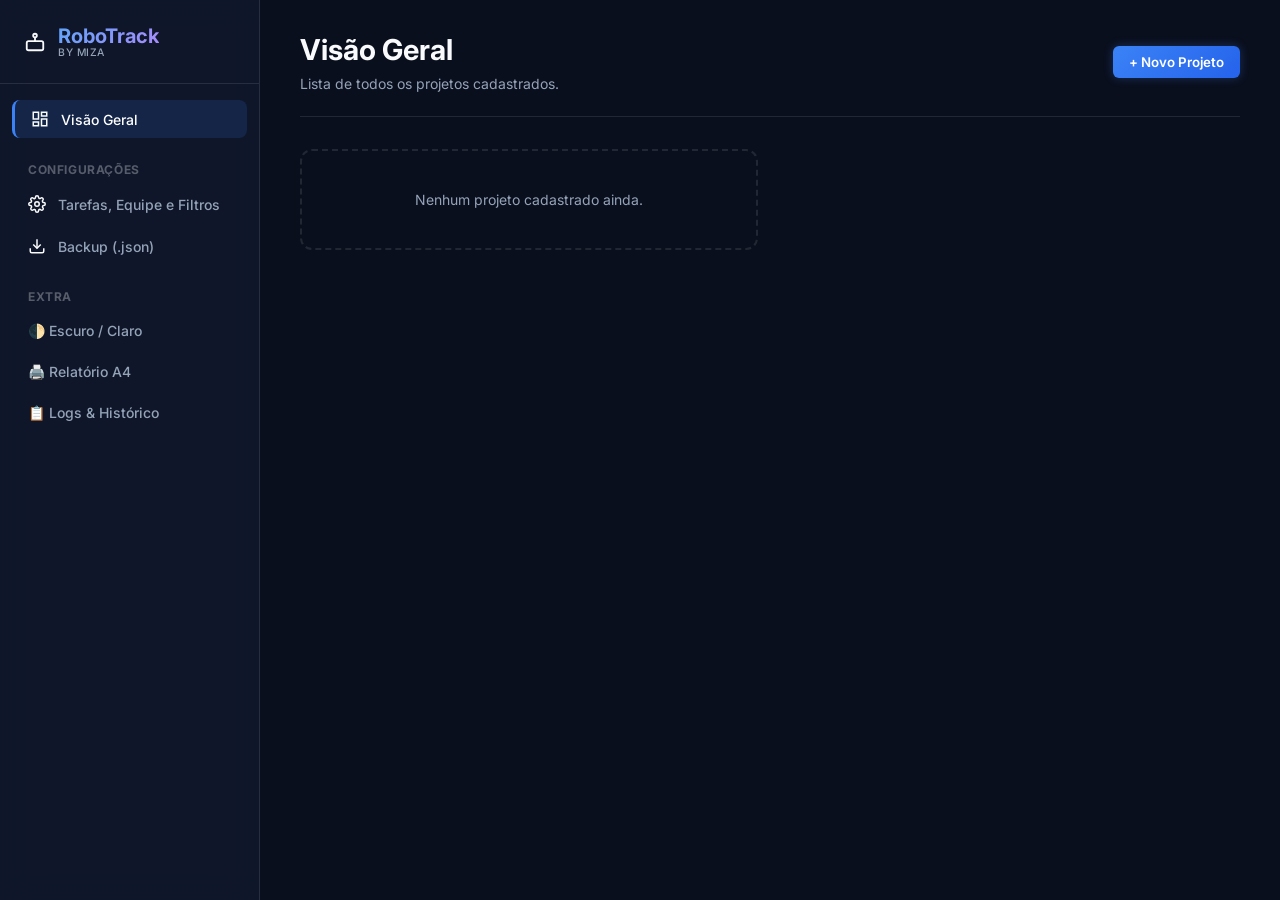
<file: Software_RoboTrack_V8.html>
<!DOCTYPE html>
<html lang="pt-BR">
<head>
    <meta charset="UTF-8">
    <meta name="viewport" content="width=device-width, initial-scale=1.0, maximum-scale=1.0, user-scalable=no, viewport-fit=cover">
    <title>RoboTrack - Comissionamento Inteligente</title>
    
    <!-- PWA Meta Tags (Mobile Native App Apparence) -->
    <link rel="manifest" href="manifest.json">
    <meta name="theme-color" content="#0a0f1d">
    <meta name="apple-mobile-web-app-capable" content="yes">
    <meta name="apple-mobile-web-app-status-bar-style" content="black-translucent">
    <meta name="apple-mobile-web-app-title" content="RoboTrack VW">
    <link rel="apple-touch-icon" href="icon-192.png">
    <link href="https://fonts.googleapis.com/css2?family=Inter:wght@300;400;500;600;700&display=swap" rel="stylesheet">

    <style>
        :root {
            --bg-main: #0a0f1d; --bg-panel: rgba(18, 26, 47, 0.7); --bg-hover: rgba(30, 41, 59, 0.8);
            --border: rgba(255, 255, 255, 0.1); --text-main: #f8fafc; --text-muted: #94a3b8;
            --accent: #3b82f6; --accent-glow: rgba(59, 130, 246, 0.4);
            --success: #10b981; --warning: #f59e0b; --danger: #ef4444; --glass-blur: 16px;
        }
        body[data-theme="light"] {
            --bg-main: #f1f5f9; --bg-panel: rgba(255,255,255,0.9); --bg-hover: rgba(226,232,240,0.8);
            --border: rgba(0,0,0,0.15); --text-main: #0f172a; --text-muted: #475569;
            --accent: #2563eb; --accent-glow: rgba(37,99,235,0.2);
        }

        * { margin: 0; padding: 0; box-sizing: border-box; font-family: 'Inter', sans-serif; color: var(--text-main); }
        button { cursor: pointer; border: none; outline: none; background: none; }

        body {
            background: var(--bg-main); height: 100vh; display: flex; overflow: hidden; font-size: 14px; transition: background 0.3s;
        }

        @media print {
            .sidebar, .action-btns, .slider-cont, button, .filter-bar, .modal-overlay, #btn-sync-tasks { display: none !important; }
            body, .main { height: auto !important; overflow: visible !important; background: #fff !important; color: #000 !important; }
            * { color: #000 !important; text-shadow: none !important; }
            .card { break-inside: avoid; border: 1px solid #ccc; box-shadow: none; }
            table, th, td { border-color: #ccc; }
            .badge { border: 1px solid #aaa; color: #000; background: #eee !important; }
            .status-select { border: none !important; background: transparent !important; color: #000 !important; }
            @page { margin: 1cm; size: A4 landscape; }
        }
        
        .filter-btn { padding:6px 14px; border-radius:20px; font-size:0.75rem; font-weight:600; cursor:pointer; background:var(--bg-panel); color:var(--text-muted); border:1px solid var(--border); transition:0.2s; margin-right:6px;}
        .filter-btn.active { background:var(--accent); color:#fff; border-color:var(--accent); }

        /* Sidebar */
        .sidebar { width: 260px; background: var(--bg-panel); backdrop-filter: blur(var(--glass-blur)); border-right: 1px solid var(--border); display: flex; flex-direction: column; padding: 24px 0; z-index: 10; }
        .brand { padding: 0 24px 24px; font-size: 1.25rem; font-weight: 700; border-bottom: 1px solid var(--border); display: flex; align-items: center; gap: 12px; }
        .brand span { background: linear-gradient(135deg, #60a5fa, #a78bfa); -webkit-background-clip: text; background-clip: text; -webkit-text-fill-color: transparent; }
        .nav-list { list-style: none; padding: 16px 12px; flex: 1; overflow-y: auto; }
        .nav-item { padding: 10px 16px; margin-bottom: 4px; border-radius: 8px; cursor: pointer; transition: all 0.2s; display: flex; align-items: center; gap: 12px; color: var(--text-muted); font-weight: 500; }
        .nav-item:hover { background: rgba(255,255,255,0.05); color: #fff; }
        .nav-item.active { background: rgba(59, 130, 246, 0.15); color: #fff; border-left: 3px solid var(--accent); }
        .nav-group { margin-top: 16px; padding: 0 16px 8px; font-size: 0.75rem; text-transform: uppercase; letter-spacing: 0.05em; color: rgba(255,255,255,0.3); font-weight: 700; }

        /* Main Content */
        .main { flex: 1; padding: 32px 40px; overflow-y: auto; position: relative; }
        .header { display: flex; justify-content: space-between; align-items: center; margin-bottom: 32px; border-bottom: 1px solid var(--border); padding-bottom: 24px; }
        .title { font-size: 1.8rem; font-weight: 700; margin-bottom: 8px; display:flex; align-items:center; gap: 12px; }
        .subtitle { color: var(--text-muted); }

        /* Animations */
        .view { display: none; }
        .view.active { display: block; animation: viewEnter 0.4s cubic-bezier(0.2, 0.8, 0.2, 1); }
        @keyframes viewEnter { from{opacity:0; transform: scale(0.97) translateY(10px)} to{opacity:1; transform: scale(1) translateY(0)} }
        @keyframes successPulse { 0% { transform: scale(1); } 50% { transform: scale(1.05) translateZ(0); } 100% { transform: scale(1); } }
        .pulse-anim { animation: successPulse 0.4s cubic-bezier(0.175, 0.885, 0.32, 1.275); }

        /* Modals */
        .modal-overlay { position: fixed; top:0; left:0; width:100%; height:100%; background: rgba(0,0,0,0.6); backdrop-filter: blur(4px); display: none; justify-content: center; align-items: center; z-index: 1000; }
        .modal-overlay.active { display: flex; animation: fadeIn 0.15s; }
        @keyframes fadeIn { from{opacity:0;} to{opacity:1;} }
        .modal-content { background: var(--bg-main); border: 1px solid var(--border); padding: 32px; border-radius: 16px; width: 440px; box-shadow: 0 10px 40px rgba(0,0,0,0.5); transform: scale(0.9); animation: modalPop 0.3s cubic-bezier(0.175, 0.885, 0.32, 1.275) forwards; }
        @keyframes modalPop { to { transform: scale(1); } }
        .modal-title { font-size: 1.4rem; font-weight: 600; margin-bottom: 12px; }
        .modal-desc { color: var(--text-muted); margin-bottom: 24px; font-size: 0.9rem;}

        /* Dashboard & Grid Cards */
        .grid { display: grid; grid-template-columns: repeat(auto-fill, minmax(300px, 1fr)); gap: 24px; }
        .card { background: var(--bg-panel); border: 1px solid var(--border); border-radius: 16px; padding: 24px; transition: 0.3s; cursor: pointer; position: relative; }
        .card:hover { transform: translateY(-4px); box-shadow: 0 10px 30px rgba(0,0,0,0.3), 0 0 15px var(--accent-glow); border-color: rgba(255,255,255,0.2); }
        .card-header { font-size: 1.1rem; font-weight: 600; margin-bottom: 16px; display: flex; justify-content: space-between; align-items: flex-start;}
        
        .progress-circle { margin: 20px auto; width: 100px; height: 100px; position: relative; }
        .progress-circle svg { width: 100%; height: 100%; transform: rotate(-90deg); }
        .progress-circle circle { fill: none; stroke-width: 6; stroke-linecap: round; }
        .progress-circle .bg { stroke: rgba(255,255,255,0.05); }
        .progress-circle .value { stroke: var(--accent); transition: stroke-dasharray 0.5s; }
        .progress-circle .text { position: absolute; top:50%; width:100%; transform:translateY(-50%); text-align:center; font-weight:700; font-size:1.2rem; }
        
        .card-footer { font-size: 0.85rem; color: var(--text-muted); border-top: 1px dashed var(--border); padding-top: 12px; margin-top: 12px; display: flex; justify-content: space-between; }
        
        .action-btns { display: none; position: absolute; top: 12px; right: 12px; gap: 4px; }
        .card:hover .action-btns { display: flex; }
        .action-btns button { padding: 6px; border-radius: 6px; }
        .edit-btn { background: rgba(255, 255, 255, 0.1); color: #fff; }
        .delete-btn { background: rgba(239, 68, 68, 0.2); color: #fca5a5; }

        .empty-state { padding: 40px; text-align: center; border: 2px dashed rgba(255,255,255,0.1); border-radius: 12px; color: var(--text-muted); }

        /* Lists and Tables */
        .panel { background: var(--bg-panel); border: 1px solid var(--border); border-radius: 12px; overflow: hidden; margin-bottom: 24px; }
        .panel-header { padding: 16px 20px; border-bottom: 1px solid var(--border); background: rgba(0,0,0,0.2); font-weight: 600; display:flex; justify-content: space-between; align-items:center; }
        table { width: 100%; border-collapse: collapse; text-align:left; }
        th, td { padding: 14px 20px; border-bottom: 1px solid var(--border); }
        th { font-size: 0.75rem; text-transform: uppercase; color: var(--text-muted); background: rgba(0,0,0,0.1); }
        tr:hover td { background: rgba(255,255,255,0.02); }
        .cat-row { background: rgba(59, 130, 246, 0.1) !important; color: var(--accent); font-weight: 700; }
        
        /* Inputs & Buttons */
        input, select { background: rgba(0,0,0,0.3); border: 1px solid var(--border); padding: 8px 12px; border-radius: 6px; color: #fff; width: 100%; outline: none; transition: 0.2s; margin-bottom: 8px;}
        input:focus, select:focus { border-color: var(--accent); background: rgba(0,0,0,0.5);}
        
        .btn { padding: 8px 16px; border-radius: 6px; font-weight: 500; display: inline-flex; align-items: center; gap: 8px; transition: 0.2s; border: 1px solid var(--border); background: var(--bg-panel); color: #fff; }
        .btn:hover { background: rgba(255,255,255,0.1); }
        .btn-primary { background: linear-gradient(135deg, var(--accent), #2563eb); border: none; font-weight: 600; box-shadow: 0 0 10px rgba(59, 130, 246, 0.3);}
        .btn-primary:hover { background: #2563eb; box-shadow: 0 0 15px var(--accent-glow); transform: translateY(-1px);}
        .btn-danger { background: rgba(239, 68, 68, 0.2); border-color: rgba(239, 68, 68, 0.4); color: #fca5a5;}
        .btn-danger:hover { background: rgba(239, 68, 68, 0.4); }
        .btn-icon { padding: 6px; border:none; background:none; color: var(--text-muted); border-radius:4px; margin-bottom:0;}
        .btn-icon:hover { background: rgba(255,255,255,0.1); color: #fff; }

        .slider-cont { display: flex; align-items: center; gap: 10px; }
        input[type="range"] { -webkit-appearance: none; appearance: none; width: 80px; height: 4px; background: rgba(255,255,255,0.1); border-radius: 2px; margin:0;}
        input[type="range"]::-webkit-slider-thumb { -webkit-appearance: none; appearance: none; width: 12px; height: 12px; border-radius: 50%; background: var(--accent); cursor: pointer; }

        .status-select { appearance: none; -webkit-appearance: none; background: transparent; border: 1px solid transparent; padding: 4px 8px; border-radius: 4px; font-size: 0.7rem; font-weight: 600; text-transform: uppercase; cursor: pointer; outline: none; margin:0;}
        .status-select.pendente { background: rgba(245, 158, 11, 0.15); color: var(--warning); border-color: rgba(245, 158, 11, 0.3); }
        .status-select.andamento { background: rgba(59, 130, 246, 0.15); color: var(--accent); border-color: rgba(59, 130, 246, 0.3); }
        .status-select.concluido { background: rgba(16, 185, 129, 0.15); color: var(--success); border-color: rgba(16, 185, 129, 0.3); }
        .status-select.na { background: rgba(161, 161, 170, 0.15); color: #a1a1aa; border-color: rgba(161, 161, 170, 0.3); }
        .status-select option { background: var(--bg-main); color: #fff; }

        .badge { display: inline-flex; align-items:center; justify-content:center; gap: 4px; padding: 4px 8px; border-radius: 4px; font-size: 0.65rem; font-weight: 600; text-transform: uppercase; border: 1px solid rgba(255,255,255,0.1); background: rgba(0,0,0,0.3);}
        .badge.andamento { color: var(--accent); }

        .form-row { display: flex; gap: 16px; margin-bottom: 16px; align-items: flex-end;}
        .form-col { flex: 1; }
        .form-label { display: block; font-size: 0.8rem; color: var(--text-muted); margin-bottom: 6px; }

        .clickable-text { color: var(--text-muted); cursor: pointer; display: flex; align-items:center; gap: 8px;}
        .clickable-text:hover { color: #fff; }

        svg { flex-shrink: 0; }
        
        .resp-tag { padding: 4px 10px; border-radius: 12px; font-size: 0.7rem; display: inline-flex; align-items: center; gap: 8px; background: rgba(59, 130, 246, 0.1); border: 1px solid rgba(59, 130, 246, 0.3); color: var(--accent); }
        
        /* CSS Responsivo Mobile PWA */
        @media (max-width: 800px) {
            body { flex-direction: column; overflow-y: auto; overflow-x: hidden; display: block; }
            .sidebar { width: 100%; height: auto; flex-direction: column; padding: 16px; border-right: none; border-bottom: 1px solid var(--border); overflow: visible; z-index: 50; }
            .brand { padding: 0 0 12px 0; width: 100%; justify-content: center; border-bottom: 1px solid rgba(255,255,255,0.05); margin-bottom: 12px; }
            .nav-list { display: flex; flex-direction: row; gap: 8px; padding: 0; width: 100%; overflow-x: auto; flex-wrap: nowrap; overflow-y: hidden; }
            .nav-list::-webkit-scrollbar { display: none; }
            .nav-group { display: none; }
            .nav-item { padding: 8px 16px; margin: 0; border-radius: 20px; font-size: 0.8rem; border-left: none !important; white-space: nowrap; }
            .nav-item.active { background: rgba(59, 130, 246, 0.2); }
            
            .main { padding: 20px 16px; width: 100%; overflow: visible; }
            .header { flex-direction: column; align-items: stretch; gap: 16px; }
            .header .action-btns { width: 100%; flex-direction: column; gap: 8px; }
            .header .btn { flex: 1; justify-content: center; text-align: center; width: 100%; }
            
            .grid { grid-template-columns: 1fr; gap: 16px; }
            .panel { overflow-x: auto; width: calc(100vw - 32px); max-width: 100%; -webkit-overflow-scrolling: touch; }
            table { min-width: 800px; display: table; }
            .modal-content { width: 92%; padding: 20px; }
            .form-row { flex-direction: column; align-items: stretch; gap: 12px; }
        }
    </style>
</head>
<body>

    <aside class="sidebar">
        <div class="brand">
            <svg width="22" height="22" viewBox="0 0 24 24" fill="none" stroke="currentColor" stroke-width="2"><rect x="3" y="11" width="18" height="10" rx="2"></rect><circle cx="12" cy="5" r="2"></circle><path d="M12 7v4"></path><line x1="8" y1="16" x2="8" y2="16"></line><line x1="16" y1="16" x2="16" y2="16"></line></svg>
            <div style="display: flex; flex-direction: column;">
                <span>RoboTrack</span>
                <span style="font-size: 0.65rem; color: var(--text-muted); -webkit-text-fill-color: var(--text-muted); background: none; text-transform: uppercase; letter-spacing: 0.05em; margin-top: -2px; font-weight: 500;">By Miza</span>
            </div>
        </div>
        
        <ul class="nav-list" id="nav-list">
            <li class="nav-item active" onclick="nav('dashboard')" id="nav-dashboard">
                <svg width="18" height="18" viewBox="0 0 24 24" fill="none" stroke="currentColor" stroke-width="2"><rect x="3" y="3" width="7" height="9"></rect><rect x="14" y="3" width="7" height="5"></rect><rect x="14" y="12" width="7" height="9"></rect><rect x="3" y="16" width="7" height="5"></rect></svg>
                Visão Geral
            </li>
            <div class="nav-group" style="margin-top: 24px;">Configurações</div>
            <li class="nav-item" onclick="nav('settings')" id="nav-settings">
                <svg width="18" height="18" viewBox="0 0 24 24" fill="none" stroke="currentColor" stroke-width="2"><circle cx="12" cy="12" r="3"></circle><path d="M19.4 15a1.65 1.65 0 0 0 .33 1.82l.06.06a2 2 0 0 1 0 2.83 2 2 0 0 1-2.83 0l-.06-.06a1.65 1.65 0 0 0-1.82-.33 1.65 1.65 0 0 0-1 1.51V21a2 2 0 0 1-2 2 2 2 0 0 1-2-2v-.09A1.65 1.65 0 0 0 9 19.4a1.65 1.65 0 0 0-1.82.33l-.06.06a2 2 0 0 1-2.83 0 2 2 0 0 1 0-2.83l.06-.06a1.65 1.65 0 0 0 .33-1.82 1.65 1.65 0 0 0-1.51-1H3a2 2 0 0 1-2-2 2 2 0 0 1 2-2h.09A1.65 1.65 0 0 0 4.6 9a1.65 1.65 0 0 0-.33-1.82l-.06-.06a2 2 0 0 1 0-2.83 2 2 0 0 1 2.83 0l.06.06a1.65 1.65 0 0 0 1.82.33H9a1.65 1.65 0 0 0 1-1.51V3a2 2 0 0 1 2-2 2 2 0 0 1 2 2v.09a1.65 1.65 0 0 0 1 1.51 1.65 1.65 0 0 0 1.82-.33l.06-.06a2 2 0 0 1 2.83 0 2 2 0 0 1 0 2.83l-.06.06a1.65 1.65 0 0 0-.33 1.82V9a1.65 1.65 0 0 0 1.51 1H21a2 2 0 0 1 2 2 2 2 0 0 1-2 2h-.09a1.65 1.65 0 0 0-1.51 1z"></path></svg>
                Tarefas, Equipe e Filtros
            </li>
            <li class="nav-item" onclick="appState.exportBackup()">
                <svg width="18" height="18" viewBox="0 0 24 24" fill="none" stroke="currentColor" stroke-width="2"><path d="M21 15v4a2 2 0 0 1-2 2H5a2 2 0 0 1-2-2v-4"></path><polyline points="7 10 12 15 17 10"></polyline><line x1="12" y1="15" x2="12" y2="3"></line></svg>
                Backup (.json)
            </li>
            <div class="nav-group" style="margin-top: 24px;">Extra</div>
            <li class="nav-item" onclick="document.body.dataset.theme = document.body.dataset.theme === 'light' ? 'dark' : 'light';">
                🌓 Escuro / Claro
            </li>
            <li class="nav-item" onclick="window.print()">
                🖨️ Relatório A4
            </li>
            <li class="nav-item" onclick="uiActions.openLogsModal()">
                📋 Logs & Histórico
            </li>
        </ul>
    </aside>

    <main class="main">
        <!-- DASHBOARD VIEW -->
        <div id="view-dashboard" class="view active">
            <div class="header">
                <div><h1 class="title">Visão Geral</h1><p class="subtitle">Lista de todos os projetos cadastrados.</p></div>
                <button class="btn btn-primary" onclick="uiActions.addProject()">+ Novo Projeto</button>
            </div>
            <div id="dashboard-hub" style="margin-bottom:24px; display:none;"></div>
            <div class="grid" id="dashboard-cards"></div>
        </div>

        <!-- PROJECT VIEW -->
        <div id="view-project" class="view">
            <div class="header">
                <div>
                    <div class="clickable-text" onclick="nav('dashboard')" style="margin-bottom: 8px;"><svg width="16" height="16" viewBox="0 0 24 24" fill="none" stroke="currentColor" stroke-width="2"><line x1="19" y1="12" x2="5" y2="12"></line><polyline points="12 19 5 12 12 5"></polyline></svg> Voltar</div>
                    <h1 class="title" id="project-title">Projeto</h1>
                    <p class="subtitle">Gerencie as células associadas à este projeto.</p>
                </div>
                <button class="btn btn-primary" onclick="uiActions.addCell()">+ Nova Célula</button>
            </div>
            <div id="project-hub" style="margin-bottom:24px; display:none;"></div>
            <div class="grid" id="project-cells-cards"></div>
        </div>

        <!-- CELL VIEW -->
        <div id="view-cell" class="view">
            <div class="header">
                <div>
                    <div class="clickable-text" id="back-to-project-btn" style="margin-bottom: 8px;"><svg width="16" height="16" viewBox="0 0 24 24" fill="none" stroke="currentColor" stroke-width="2"><line x1="19" y1="12" x2="5" y2="12"></line><polyline points="12 19 5 12 12 5"></polyline></svg> Voltar para Projeto</div>
                    <h1 class="title" id="cell-title">Célula</h1>
                    <p class="subtitle">Gerencie os robôs associados à esta unidade.</p>
                </div>
                <button class="btn btn-primary" onclick="uiActions.openModalAddRobot()">+ Adicionar Robô</button>
            </div>
            <div id="cell-hub" style="margin-bottom:24px; display:none;"></div>
            <div class="grid" id="cell-robots-cards"></div>
        </div>

        <!-- ROBOT VIEW -->
        <div id="view-robot" class="view">
            <div class="header">
                <div>
                    <div class="clickable-text" id="back-to-cell-btn" style="margin-bottom: 8px;"><svg width="16" height="16" viewBox="0 0 24 24" fill="none" stroke="currentColor" stroke-width="2"><line x1="19" y1="12" x2="5" y2="12"></line><polyline points="12 19 5 12 12 5"></polyline></svg> Voltar para Célula</div>
                    <h1 class="title" id="robot-title">Robô</h1>
                    <p class="subtitle" id="robot-app-info">Acompanhe as tarefas relacionadas (filtrado p/ aplicação do robô).</p>
                </div>
                <div style="display: flex; gap: 12px;">
                    <button class="btn" id="btn-sync-tasks"><svg width="16" height="16" viewBox="0 0 24 24" fill="none" stroke="currentColor" stroke-width="2"><path d="M21.5 2v6h-6M21.34 15.57a10 10 0 1 1-.3-10.2L21.5 8"></path></svg> Forçar Padrões</button>
                    <button class="btn btn-primary" id="btn-add-task">+ Cadastrar Tarefa Específica</button>
                </div>
            </div>

            <div class="panel">
                <div class="panel-header" style="display:flex; flex-direction:column; align-items:flex-start; gap:16px;">
                    <div style="display:flex; justify-content:space-between; width:100%; align-items:center;">
                        <span>Checklist de Comissionamento</span>
                        <span class="badge active" style="font-size:1rem; padding: 4px 12px; border-radius:12px; background:rgba(255,255,255,0.1)" id="rpct_header">0%</span>
                    </div>
                    <div class="filter-bar" id="robot-filters">
                        <button class="filter-btn active" onclick="uiActions.setFilter('T', this)">Todas</button>
                        <button class="filter-btn" onclick="uiActions.setFilter('P', this)">Pendentes</button>
                        <button class="filter-btn" onclick="uiActions.setFilter('C', this)">Concluídas</button>
                    </div>
                </div>
                <table id="robot-tasks-table">
                    <thead><tr><th>Tarefa / Ação</th><th style="width:200px">Status (N/A Ignora %)</th><th>Progresso (%)</th><th>Responsável</th><th>Observações</th><th style="width:50px;"></th></tr></thead>
                    <tbody></tbody>
                </table>
            </div>
        </div>

        <!-- SETTINGS VIEW: Global Templates -->
        <div id="view-settings" class="view">
            <div class="header">
                <div><h1 class="title">Configurações Gerais</h1><p class="subtitle">Cadastre Membros da Equipe e Modelos Base de Tarefas dependentes da Aplicação.</p></div>
            </div>
            
            <div class="panel">
                <div class="panel-header">Equipe (Dropdowns de Responsáveis)</div>
                <div style="padding: 20px;">
                    <div class="form-row" style="margin-bottom: 24px;">
                        <div class="form-col" style="flex:0.5"><label class="form-label">Nome do Membro da Equipe</label><input type="text" id="inp-resp-name" placeholder="Ex: Eng. Rafael Silva"></div>
                        <button class="btn btn-primary" onclick="uiActions.addResponsible()" style="margin-bottom: 8px;">+ Cadastrar Pessoa</button>
                    </div>
                    <div style="display:flex; flex-wrap:wrap; gap:12px;" id="responsibles-list">
                    </div>
                </div>
            </div>

            <div class="panel">
                <div class="panel-header">Modelos de Tarefas (Filtros de Aplicação)</div>
                <div style="padding: 20px;">
                    <div class="form-row">
                        <div class="form-col" style="flex:0.5"><label class="form-label">Categoria</label><input type="text" id="inp-dt-cat" placeholder="Ex: Preparação"></div>
                        <div class="form-col"><label class="form-label">Descrição</label><input type="text" id="inp-dt-desc" placeholder="Ex: Fixação"></div>
                        <div class="form-col" style="flex:0.5"><label class="form-label">Aplica-se em (Aplicação)</label>
                            <select id="inp-dt-app">
                                <option value="">Misto / Geral (Todos)</option>
                                <option value="Solda Ponto">Solda Ponto</option>
                                <option value="Solda MIG">Solda MIG</option>
                                <option value="Handling">Handling (Manipulação)</option>
                                <option value="Sealing">Sealing (Aplicação de Cola)</option>
                                <option value="Outros">Outros</option>
                            </select>
                        </div>
                        <button class="btn btn-primary" onclick="uiActions.addDefaultTask()" style="margin-bottom:8px">Adicionar no Padrão</button>
                    </div>
                    <table id="tbl-manage-tasks">
                        <thead><tr><th>Categoria</th><th>Descrição</th><th>Público Alvo (Aplicações)</th><th>Ações</th></tr></thead>
                        <tbody></tbody>
                    </table>
                </div>
            </div>
            
             <div class="panel" style="border-color: rgba(239, 68, 68, 0.3);">
                <div class="panel-header" style="color: #fca5a5;">Zona de Perigo</div>
                <div style="padding: 20px;">
                    <button class="btn btn-danger" onclick="appState.factoryReset()">Deletar Todo o Sistema</button>
                </div>
            </div>
        </div>
    </main>

    <!-- MODAL ADD ROBOT -->
    <div class="modal-overlay" id="modal-add-robot">
        <div class="modal-content">
            <h2 class="modal-title">Novo Robô</h2>
            <p class="modal-desc">As tarefas geradas vão depender da classe do robô selecionada.</p>
            
            <label class="form-label">Nome do Robô</label>
            <input type="text" id="inp-robot-name" placeholder="Ex: R01 - Solda Lateral">
            
            <label class="form-label" style="margin-top:12px">Aplicação</label>
            <select id="sel-robot-app" style="margin-bottom:24px">
                <option value="Misto / Geral">Misto / Geral</option>
                <option value="Solda Ponto">Solda Ponto</option>
                <option value="Solda MIG">Solda MIG</option>
                <option value="Handling">Handling (Manipulação)</option>
                <option value="Sealing">Sealing (Aplicação de Cola)</option>
            </select>
            
            <div style="display:flex; justify-content:flex-end; gap:12px">
                <button class="btn" onclick="uiActions.closeModal()">Cancelar</button>
                <button class="btn btn-primary" onclick="uiActions.confirmAddRobot()">Cadastrar</button>
            </div>
        </div>
    </div>

    <!-- MODAL LOGS -->
    <div class="modal-overlay" id="modal-logs">
        <div class="modal-content" style="width:600px; max-height:80vh; overflow-y:auto;">
            <div style="display:flex; justify-content:space-between; align-items:center; margin-bottom:12px;">
                <h2 class="modal-title" style="margin:0;">Registro de Auditoria</h2>
                <button onclick="document.getElementById('modal-logs').classList.remove('active')" style="color:var(--text-muted); font-size:1.5rem;">&times;</button>
            </div>
            <p class="modal-desc" style="margin-bottom:16px;">Diário de bordo gerado automaticamente pelo sistema.</p>
            <div id="logs-list" style="display:flex; flex-direction:column; gap:8px;"></div>
        </div>
    </div>

    <script>
        const getUUID = () => 'uid_' + Math.random().toString(36).substr(2, 9);
        let activeContext = { projectId: null, cellId: null, robotId: null };
        const ALLOWED_APPS = ["Misto / Geral", "Solda Ponto", "Solda MIG", "Handling", "Sealing", "Outros"];

        const defaultTemplates = [
            { id: getUUID(), cat: "A. Hardware", desc: "Power On", appFilters: [] },
            { id: getUUID(), cat: "A. Hardware", desc: "Mastering Check", appFilters: [] },
            { id: getUUID(), cat: "A. Hardware", desc: "Montagem de Ferramenta", appFilters: [] },
            { id: getUUID(), cat: "A. Hardware", desc: "Check de Ferramenta/Umbilical", appFilters: [] },
            { id: getUUID(), cat: "B. Rede", desc: "Config. Endereço de IP", appFilters: [] },
            { id: getUUID(), cat: "B. Rede", desc: "Rede Principal", appFilters: [] },
            { id: getUUID(), cat: "B. Rede", desc: "Sub Rede", appFilters: [] },
            { id: getUUID(), cat: "C. Segurança", desc: "Definir Cubos e esferas de segurança", appFilters: [] },
            { id: getUUID(), cat: "C. Segurança", desc: "Self Check de segurança do Robo", appFilters: [] },
            { id: getUUID(), cat: "D. Processo", desc: "TCP Check", appFilters: [] },
            { id: getUUID(), cat: "D. Processo", desc: "Calibração de Frame", appFilters: [] },
            { id: getUUID(), cat: "D. Processo", desc: "Payload", appFilters: [] },
            { id: getUUID(), cat: "D. Processo", desc: "Calibração de Cola", appFilters: ["Sealing"] }, 
            { id: getUUID(), cat: "D. Processo", desc: "Check sinais de Gripper", appFilters: ["Handling", "Solda Ponto"] }, 
            { id: getUUID(), cat: "E. Trajetórias", desc: "Carregar OLP", appFilters: [] },
            { id: getUUID(), cat: "E. Trajetórias", desc: "Teach Traj. Sem Peça", appFilters: [] },
            { id: getUUID(), cat: "E. Trajetórias", desc: "Teach Traj. Com Peça", appFilters: [] },
            { id: getUUID(), cat: "E. Trajetórias", desc: "Carregar Parâmetros", appFilters: [] },
            { id: getUUID(), cat: "E. Trajetórias", desc: "Traj, de Descarte", appFilters: [] },
            { id: getUUID(), cat: "E. Trajetórias", desc: "Manutenção", appFilters: [] },
            { id: getUUID(), cat: "F. Interlocks", desc: "PLC-ROB interlocks/Sinais", appFilters: [] },
            { id: getUUID(), cat: "G. Tryout", desc: "Dryrun Baixa velocidade ate 100%", appFilters: [] },
            { id: getUUID(), cat: "G. Tryout", desc: "Dryrun Diferentes velocidades", appFilters: [] },
            { id: getUUID(), cat: "G. Tryout", desc: "Automatico baixa velocidade", appFilters: [] },
            { id: getUUID(), cat: "G. Tryout", desc: "Speed up", appFilters: [] },
            { id: getUUID(), cat: "H. Otimização", desc: "Medição de Tempo de Ciclo Com peça", appFilters: [] },
            { id: getUUID(), cat: "H. Otimização", desc: "Otimização de Trajetoria", appFilters: [] },
            { id: getUUID(), cat: "I. Aceitação", desc: "Check de aceitação interna", appFilters: [] },
            { id: getUUID(), cat: "I. Aceitação", desc: "Check de aceitação do cliente", appFilters: [] },
            { id: getUUID(), cat: "I. Aceitação", desc: "Treinamento ao cliente", appFilters: [] },
            { id: getUUID(), cat: "I. Aceitação", desc: "Acompanhamento", appFilters: [] }
        ].map(t => ({ ...t, weight: 1 }));

        let state = {
            version: 8,
            projects: [],
            defaultTasks: [...defaultTemplates],
            responsibles: ["Não Atribuído"],
            logs: []
        };
        let currentTaskFilter = 'T'; // T: Todos, P: Pendentes, C: Concluídos

        const appState = {
            addLog(msg) {
                if(!state.logs) state.logs = [];
                state.logs.unshift({ ts: new Date().toLocaleString('pt-BR'), msg });
                if(state.logs.length > 200) state.logs.pop();
                this.save();
            },
            load() {
                const saved = localStorage.getItem('roboTrackData');
                if (saved) {
                    try { 
                        const parsed = JSON.parse(saved);
                        if (!parsed.version || parsed.version < 8) { 
                            if(parsed.projects) state.projects = parsed.projects;
                            else if(parsed.cells) state.projects = [{ id: getUUID(), name: "Projeto Padrão VW (Legado)", cells: parsed.cells }];
                            
                            if(parsed.defaultTasks) state.defaultTasks = parsed.defaultTasks;
                            if(parsed.responsibles) state.responsibles = parsed.responsibles;
                            if(parsed.logs) state.logs = parsed.logs;
                            state.version = 8;
                            this.save();
                        } else {
                            if(parsed.projects) state.projects = parsed.projects;
                            if(parsed.defaultTasks) state.defaultTasks = parsed.defaultTasks;
                            if(parsed.responsibles) state.responsibles = parsed.responsibles;
                            if(parsed.logs) state.logs = parsed.logs;
                        }
                    } catch(e){}
                }
            },
            save() { localStorage.setItem('roboTrackData', JSON.stringify(state)); },
            getProject(pid) { return state.projects.find(p => p.id === pid); },
            getCell(pid, cid) { 
                const p = this.getProject(pid);
                return p ? p.cells.find(c => c.id === cid) : null; 
            },
            getRobot(pid, cid, rid) { 
                const c = this.getCell(pid, cid);
                return c ? c.robots.find(r => r.id === rid) : null;
            },
            calcRobotProgress(robot) {
                if(!robot.tasks || robot.tasks.length === 0) return 0;
                let tWeight = 0, cPoints = 0, validTasksCount = 0;
                robot.tasks.forEach(t => { 
                    if(t.status.includes("N/A")) return; 
                    validTasksCount++;
                    tWeight += (t.weight||1)*100; 
                    cPoints += (t.weight||1)*(t.progress||0); 
                });
                if(validTasksCount === 0 && robot.tasks.length > 0) return 100;
                return tWeight === 0 ? 0 : Math.round((cPoints / tWeight) * 100);
            },
            calcCellProgress(cell) {
                if(!cell.robots || cell.robots.length === 0) return 0;
                let sum = 0;
                cell.robots.forEach(r => sum += this.calcRobotProgress(r));
                return Math.round(sum / cell.robots.length);
            },
            calcProjectProgress(project) {
                if(!project.cells || project.cells.length === 0) return 0;
                let sum = 0;
                project.cells.forEach(c => sum += this.calcCellProgress(c));
                return Math.round(sum / project.cells.length);
            },
            getStatusStyle(val) {
                if(val === "Concluído") return "concluido";
                if(val === "Em Andamento") return "andamento";
                if(val === "N/A") return "na";
                return "pendente";
            },
            exportBackup() {
                const dataStr = "data:text/json;charset=utf-8," + encodeURIComponent(JSON.stringify(state, null, 2));
                const a = document.createElement('a'); a.download = "RoboTrack_Database.json"; a.href = dataStr; a.click();
            },
            factoryReset() {
                if(confirm("Você DELETARÁ absolutamente TODAS as células e robôs! Continuar?")) {
                    localStorage.removeItem('roboTrackData'); location.reload();
                }
            }
        };

        const uiActions = {
            setFilter(f, btnNode) {
                currentTaskFilter = f;
                if(btnNode) {
                    document.querySelectorAll('.filter-btn').forEach(b => b.classList.remove('active'));
                    btnNode.classList.add('active');
                }
                ui.renderRobot(activeContext.projectId, activeContext.cellId, activeContext.robotId);
            },
            openLogsModal() {
                const list = document.getElementById('logs-list');
                if(!state.logs || state.logs.length === 0) list.innerHTML = "<i>Nenhum registro.</i>";
                else list.innerHTML = state.logs.map(l => `<div style="background:rgba(255,255,255,0.05); padding:8px 12px; border-radius:6px; font-size:0.8rem; display:flex; gap:12px;"><span style="color:var(--accent); white-space:nowrap;">[${l.ts}]</span><span>${l.msg}</span></div>`).join('');
                document.getElementById('modal-logs').classList.add('active');
            },
            addProject() {
                const name = prompt("Digite o nome do Novo Projeto\nEx: VW Taos 2026");
                if(name) { state.projects.push({ id: getUUID(), name: name, cells: [] }); appState.save(); ui.renderDashboard(); }
            },
            addCell() {
                const name = prompt("Digite o nome da Nova Célula\nEx: Célula de Solda LD");
                if(name) { 
                    const p = appState.getProject(activeContext.projectId);
                    p.cells.push({ id: getUUID(), name: name, robots: [] }); 
                    appState.save(); ui.renderProject(activeContext.projectId); 
                }
            },
            openModalAddRobot() {
                document.getElementById('inp-robot-name').value = '';
                document.getElementById('modal-add-robot').classList.add('active');
            },
            closeModal() { document.getElementById('modal-add-robot').classList.remove('active'); },
            
            confirmAddRobot() {
                const name = document.getElementById('inp-robot-name').value;
                const appType = document.getElementById('sel-robot-app').value;
                if(!name) return alert("Digite o nome do robô.");
                
                const c = appState.getCell(activeContext.projectId, activeContext.cellId);
                const rTasks = [];
                
                if(state.defaultTasks) {
                    state.defaultTasks.forEach(dt => {
                        let filters = dt.appFilters || dt.apps || [];
                        let ok = (filters.length === 0 || filters.includes('Misto / Geral') || filters.includes('Todas'));
                        if(!ok && filters.includes(appType)) ok = true;
                        
                        if(ok) {
                            rTasks.push({ id: getUUID(), cat: dt.cat || "Extra", desc: dt.desc, weight: 1, progress: 0, status: "Pendente", resp: "Não Atribuído", obs: "" });
                        }
                    });
                }
                
                c.robots.push({ id: getUUID(), name: name, application: appType, tasks: rTasks });
                appState.save();
                this.closeModal();
                ui.renderCell(activeContext.projectId, activeContext.cellId);
            },

            addCustomTask() {
                const cat = prompt("Qual a Categoria? (Deixe em branco p/ Extras)", "Extras - Geral");
                if(cat === null) return; 
                const desc = prompt("Descreva a tarefa detalhadamente:", "");
                if(!desc) return;

                const r = appState.getRobot(activeContext.projectId, activeContext.cellId, activeContext.robotId);
                if(!r) return;
                r.tasks.push({ id: getUUID(), cat: cat||"Extra", desc, weight: 1, progress: 0, status: "Pendente", resp: "Não Atribuído", obs: "" });
                appState.save();
                ui.renderRobot(activeContext.projectId, activeContext.cellId, activeContext.robotId);
            },
            renameCell(e, cid) {
                e.stopPropagation();
                const c = appState.getCell(cid);
                const n = prompt("NOVO NOME DA CÉLULA:", c.name);
                if(n && n !== c.name) { c.name = n; appState.save(); ui.renderDashboard(); }
            },
            renameRobot(e, cid, rid) {
                e.stopPropagation();
                const r = appState.getRobot(cid, rid);
                const n = prompt("NOVO NOME DO ROBÔ:", r.name);
                if(n && n !== r.name) { r.name = n; appState.save(); ui.renderCell(cid); }
            },
            deleteCell(e, cid) {
                e.stopPropagation();
                if(confirm("Remover esta CÉLULA inteira?")) { state.cells = state.cells.filter(c => c.id !== cid); appState.save(); ui.renderDashboard(); }
            },
            deleteRobot(e, cid, rid) {
                e.stopPropagation();
                if(confirm("Remover este ROBÔ e as tarefas dele?")) { const c = appState.getCell(cid); c.robots = c.robots.filter(r => r.id !== rid); appState.save(); ui.renderCell(cid); }
            },
            deleteTask(tid) {
                if(confirm("Deletar esta tarefa do robô?")) { const r = appState.getRobot(activeContext.projectId, activeContext.cellId, activeContext.robotId); r.tasks = r.tasks.filter(t => t.id !== tid); appState.save(); ui.renderRobot(activeContext.projectId, activeContext.cellId, activeContext.robotId); }
            },

            updateTask(tid, field, val) {
                const r = appState.getRobot(activeContext.projectId, activeContext.cellId, activeContext.robotId);
                const t = r.tasks.find(x => x.id === tid);
                if(t) {
                    if (field === 'status') {
                        t.status = val;
                        if(val === 'Concluído') t.progress = 100;
                        if(val.includes('N/A')) t.progress = 0;
                        if(val === 'Pendente') t.progress = 0;
                    } 
                    else if (field === 'progress') {
                        const newVal = Number(val);
                        t.progress = newVal;

                        if (t.progress === 100) {
                            t.status = "Concluído";
                            appState.addLog(`Em [${r.name}], ${t.resp} concluiu a tarefa "${t.desc}" com 100%.`);
                        }
                        else if (t.progress > 0) t.status = "Em Andamento";
                        else if (!t.status.includes("N/A")) t.status = "Pendente"; 
                    } 
                    else {
                        t[field] = val;
                    }
                    
                    appState.save();
                    ui.renderRobot(activeContext.projectId, activeContext.cellId, activeContext.robotId); // Fully re-render to secure UI state mapping seamlessly
                    
                    if((field === 'progress' || field === 'status') && t.progress === 100) {
                        const row = document.getElementById(`tr_${tid}`);
                        if(row) { row.classList.remove('pulse-anim'); void row.offsetWidth; row.classList.add('pulse-anim'); }
                    }
                }
            },
            
            // Teams Settings
            addResponsible() {
                const n = document.getElementById('inp-resp-name').value;
                if(!n) return alert("Digite um nome!");
                if(!state.responsibles) state.responsibles = ["Não Atribuído"];
                if(!state.responsibles.includes(n)) state.responsibles.push(n);
                document.getElementById('inp-resp-name').value = '';
                appState.save();
                ui.renderSettings();
            },
            deleteResponsible(r) {
                if(confirm(`Remover o(a) responsável ${r}?`)) {
                    state.responsibles = state.responsibles.filter(x => x !== r);
                    appState.save();
                    ui.renderSettings();
                }
            },
            
            // Templates settings
            addDefaultTask() {
                const c = document.getElementById('inp-dt-cat').value;
                const d = document.getElementById('inp-dt-desc').value;
                const a = document.getElementById('inp-dt-app').value;
                if(!c || !d) return alert("Preencha categoria e descrição.");
                if(!state.defaultTasks) state.defaultTasks = [];
                state.defaultTasks.push({ id: getUUID(), cat: c, desc: d, weight: 1, appFilters: a ? [a] : [] });
                appState.save();
                ui.renderSettings();
            },
            deleteDefaultTask(tid) {
                state.defaultTasks = state.defaultTasks.filter(t => t.id !== tid);
                appState.save();
                ui.renderSettings();
            },
            editAppFilter(tid) {
                 const t = state.defaultTasks.find(x => x.id === tid);
                 if(!t) return;
                 let filters = t.appFilters || t.apps || [];
                 let current = filters.length ? filters[0] : "Misto / Geral";
                 const res = prompt(`SELECIONE A APLICAÇÃO DA TAREFA: \nDigite exatamente um dos filtros abaixo:\n[ Misto / Geral, Solda Ponto, Solda MIG, Handling, Sealing, Outros ]\n\nAtual: ${current}`, current);
                 if(res) {
                     if(res === 'Misto / Geral' || res === 'Geral') t.appFilters = [];
                     else t.appFilters = [res];
                     appState.save();
                     ui.renderSettings();
                 }
            },
            forceSyncDefault() {
                 if(!confirm("Gerar tarefas base de acordo com a APLICAÇÃO do robô (não sobreescreve). Continuar?")) return;
                 const r = appState.getRobot(activeContext.projectId, activeContext.cellId, activeContext.robotId);
                 if(!r) return;
                 let added = 0;
                 if(state.defaultTasks) {
                     state.defaultTasks.forEach(dt => {
                         let filters = dt.appFilters || dt.apps || [];
                         let ok = (filters.length === 0 || filters.includes('Misto / Geral') || filters.includes('Todas'));
                         if(!ok && filters.includes(r.application || 'Misto / Geral')) ok = true;
                         
                         if(ok && !r.tasks.find(t => t.desc === dt.desc)) {
                             r.tasks.push({ id: getUUID(), cat: dt.cat || "Extra", desc: dt.desc, weight: 1, progress:0, status:"Pendente", resp:"Não Atribuído", obs:"" });
                             added++;
                         }
                     });
                 }
                 if(added > 0) { appState.save(); ui.renderRobot(activeContext.projectId, activeContext.cellId, activeContext.robotId); }
                 alert(added + " tarefas foram adicionadas.");
            }
        };

        const ui = {
            buildCircle(pct) {
                const dash = `${pct}, 100`; let color = "var(--warning)";
                if(pct >= 100) color = "var(--success)"; else if (pct > 40) color = "var(--accent)";
                return `<div class="progress-circle"><svg viewBox="0 0 36 36"><path class="bg" d="M18 2.0845 a 15.9155 15.9155 0 0 1 0 31.831 a 15.9155 15.9155 0 0 1 0 -31.831" /><path class="value" d="M18 2.0845 a 15.9155 15.9155 0 0 1 0 31.831 a 15.9155 15.9155 0 0 1 0 -31.831" stroke-dasharray="${dash}" style="stroke:${color};" /></svg><div class="text">${pct}%</div></div>`;
            },
            renderDashboard() {
                const grid = document.getElementById('dashboard-cards');
                const hub = document.getElementById('dashboard-hub');
                
                if(!state.projects || state.projects.length === 0) {
                    hub.style.display = 'none';
                    grid.innerHTML = `<div class="empty-state">Nenhum projeto cadastrado ainda.</div>`; return;
                }
                
                // Analytics Math Global Progress
                let totRobots = 0, totTasks = 0, totDone = 0;
                state.projects.forEach(p => {
                    p.cells.forEach(c => {
                        totRobots += c.robots.length;
                        c.robots.forEach(r => {
                            totTasks += r.tasks.length;
                            totDone += r.tasks.filter(t => t.status === "Concluído").length;
                        });
                    });
                });
                let globalPct = totTasks === 0 ? 0 : Math.round((totDone/totTasks)*100);
                
                hub.style.display = 'block';
                hub.innerHTML = `
                    <div style="background:var(--bg-panel); padding:24px; border-radius:16px; border:1px solid var(--border);">
                        <h3 style="margin-bottom:16px; font-weight:600;">Hub Analítico</h3>
                        <div style="display:flex; justify-content:space-between; margin-bottom:12px; font-size:0.9rem;">
                            <span>Projetos Ativos: <b>${state.projects.length}</b></span>
                            <span>Robôs Analisados: <b>${totRobots}</b></span>
                            <span>Tarefas Processadas: <b><span style="color:var(--success)">${totDone}</span> / ${totTasks}</b></span>
                        </div>
                        <div style="width:100%; height:12px; background:rgba(255,255,255,0.05); border-radius:6px; overflow:hidden;">
                            <div style="height:100%; background:var(--accent); width:${globalPct}%; transition:width 1s;"></div>
                        </div>
                        <div style="font-size:0.8rem; color:var(--text-muted); text-align:right; margin-top:8px;">${globalPct}% Progresso Físico Global</div>
                    </div>
                `;

                grid.innerHTML = state.projects.map(p => `
                    <div class="card" onclick="nav('project', '${p.id}')">
                        <div class="action-btns">
                            <button class="btn-icon" onclick="event.stopPropagation(); const n=prompt('Renomear:', '${p.name}'); if(n){p.name=n; appState.save(); ui.renderDashboard();}">✏️</button>
                            <button class="btn-icon" style="color:var(--danger);" onclick="event.stopPropagation(); uiActions.deleteProject('${p.id}')">🗑️</button>
                        </div>
                        <div class="card-header" style="flex-wrap:wrap; gap:6px;">
                            <span style="display:flex;align-items:center;gap:6px">🏭 ${p.name}</span>
                            <span class="badge" style="background:transparent; border:1px solid var(--border)">${p.cells.length} Células</span>
                        </div>
                        ${ui.buildCircle(appState.calcProjectProgress(p))}
                        <div class="card-footer"><span>Visão Macro</span> <span>Acessar ➔</span></div>
                    </div>
                `).join('');
            },
            renderProject(pid) {
                const p = appState.getProject(pid);
                if(!p) return;
                activeContext.projectId = pid;
                document.getElementById('project-title').innerText = p.name;
                const grid = document.getElementById('project-cells-cards');
                const hub = document.getElementById('project-hub');

                if(p.cells.length === 0) {
                    hub.style.display = 'none';
                    grid.innerHTML = `<div class="empty-state">Nenhuma célula neste projeto.</div>`; return;
                }

                let totRobots = 0, totTasks = 0, totDone = 0;
                p.cells.forEach(c => {
                    totRobots += c.robots.length;
                    c.robots.forEach(r => {
                        totTasks += r.tasks.length;
                        totDone += r.tasks.filter(t => t.status === "Concluído").length;
                    });
                });
                let globalPct = totTasks === 0 ? 0 : Math.round((totDone/totTasks)*100);

                hub.style.display = 'block';
                hub.innerHTML = `
                    <div style="background:var(--bg-panel); padding:24px; border-radius:16px; border:1px solid var(--border);">
                        <h3 style="margin-bottom:16px; font-weight:600;">Hub Analítico do Projeto</h3>
                        <div style="display:flex; justify-content:space-between; margin-bottom:12px; font-size:0.9rem;">
                            <span>Células Config.: <b>${p.cells.length}</b></span>
                            <span>Robôs Analisados: <b>${totRobots}</b></span>
                            <span>Tarefas Processadas: <b><span style="color:var(--success)">${totDone}</span> / ${totTasks}</b></span>
                        </div>
                        <div style="width:100%; height:12px; background:rgba(255,255,255,0.05); border-radius:6px; overflow:hidden;">
                            <div style="height:100%; background:var(--accent); width:${globalPct}%; transition:width 1s;"></div>
                        </div>
                        <div style="font-size:0.8rem; color:var(--text-muted); text-align:right; margin-top:8px;">${globalPct}% Progresso Físico do Projeto</div>
                    </div>
                `;

                grid.innerHTML = p.cells.map(c => `
                    <div class="card" onclick="nav('cell', '${p.id}', '${c.id}')">
                        <div class="action-btns">
                            <button class="btn-icon" onclick="event.stopPropagation(); const n=prompt('Renomear:', '${c.name}'); if(n){c.name=n; appState.save(); ui.renderProject('${p.id}');}">✏️</button>
                            <button class="btn-icon" style="color:var(--danger);" onclick="event.stopPropagation(); uiActions.deleteCell('${c.id}')">🗑️</button>
                        </div>
                        <div class="card-header" style="flex-wrap:wrap; gap:6px;">
                            <span style="display:flex;align-items:center;gap:6px">📦 ${c.name}</span>
                            <span class="badge" style="background:transparent; border:1px solid var(--border)">${c.robots.length} Robôs</span>
                        </div>
                        ${ui.buildCircle(appState.calcCellProgress(c))}
                        <div class="card-footer"><span>Status Global</span> <span>Acessar ➔</span></div>
                    </div>
                `).join('');
            },
            renderCell(pid, cid) {
                const c = appState.getCell(pid, cid);
                if(!c) return;
                activeContext.projectId = pid; activeContext.cellId = cid;
                document.getElementById('cell-title').innerText = c.name;
                document.getElementById('back-to-project-btn').onclick = () => nav('project', pid);
                
                const grid = document.getElementById('cell-robots-cards');
                const hub = document.getElementById('cell-hub');

                if(c.robots.length === 0) {
                    hub.style.display = 'none';
                    grid.innerHTML = `<div class="empty-state">Adicione robôs nesta célula.</div>`; return;
                }

                let totTasks = 0, totDone = 0;
                c.robots.forEach(r => {
                    totTasks += r.tasks.length;
                    totDone += r.tasks.filter(t => t.status === "Concluído").length;
                });
                let globalPct = totTasks === 0 ? 0 : Math.round((totDone/totTasks)*100);

                hub.style.display = 'block';
                hub.innerHTML = `
                    <div style="background:var(--bg-panel); padding:24px; border-radius:16px; border:1px solid var(--border);">
                        <h3 style="margin-bottom:16px; font-weight:600;">Hub Analítico da Célula</h3>
                        <div style="display:flex; justify-content:space-between; margin-bottom:12px; font-size:0.9rem;">
                            <span>Robôs Configurados: <b>${c.robots.length}</b></span>
                            <span>Tarefas Processadas: <b><span style="color:var(--success)">${totDone}</span> / ${totTasks}</b></span>
                        </div>
                        <div style="width:100%; height:12px; background:rgba(255,255,255,0.05); border-radius:6px; overflow:hidden;">
                            <div style="height:100%; background:var(--accent); width:${globalPct}%; transition:width 1s;"></div>
                        </div>
                        <div style="font-size:0.8rem; color:var(--text-muted); text-align:right; margin-top:8px;">${globalPct}% Progresso Físico da Célula</div>
                    </div>
                `;

                grid.innerHTML = c.robots.map(r => `
                    <div class="card" onclick="nav('robot', '${pid}', '${c.id}', '${r.id}')">
                        <div class="action-btns">
                            <button class="btn-icon" onclick="event.stopPropagation(); const n=prompt('Renomear:', '${r.name}'); if(n){r.name=n; appState.save(); ui.renderCell('${pid}', '${c.id}');}">✏️</button>
                            <button class="btn-icon" style="color:var(--danger);" onclick="event.stopPropagation(); uiActions.deleteRobot('${r.id}')">🗑️</button>
                        </div>
                        <div class="card-header" style="flex-wrap:wrap; gap:6px;">
                            <span style="display:flex;align-items:center;gap:6px">⚙️ ${r.name}</span>
                            <span class="badge andamento">${r.application || 'Misto / Geral'}</span>
                        </div>
                        ${ui.buildCircle(appState.calcRobotProgress(r))}
                        <div class="card-footer"><span>${r.tasks ? r.tasks.length : 0} Tarefas</span> <span>Editar ➔</span></div>
                    </div>
                `).join('');
            },
            renderRobot(pid, cid, rid) {
                const r = appState.getRobot(pid, cid, rid);
                if(!r) return;
                activeContext.projectId = pid; activeContext.cellId = cid; activeContext.robotId = rid;
                document.getElementById('robot-title').innerText = `Robô ${r.name}`;
                document.getElementById('robot-app-info').innerText = `Aplicação: ${r.application || 'Misto / Geral'}`;
                document.getElementById('rpct_header').innerText = `${appState.calcRobotProgress(r)}% Progresso`;
                document.getElementById('back-to-cell-btn').onclick = () => nav('cell', pid, cid);
                document.getElementById('btn-add-task').onclick = uiActions.addCustomTask;
                document.getElementById('btn-sync-tasks').onclick = uiActions.forceSyncDefault;

                const tbody = document.getElementById('robot-tasks-table').querySelector('tbody');
                if(!r.tasks || r.tasks.length === 0) {
                    tbody.innerHTML = `<tr><td colspan="6" style="text-align:center; padding:30px; color:var(--text-muted)">Nenhuma tarefa.</td></tr>`; return;
                }
                
                const respOptionsHTML = (state.responsibles || ["Não Atribuído"]).map(res => `<option value="${res}">${res}</option>`).join('');
                
                let html = '', curCat = '';
                r.tasks.forEach(t => {
                    if (currentTaskFilter === 'P' && t.status === 'Concluído') return;
                    if (currentTaskFilter === 'C' && t.status !== 'Concluído') return;

                    if(curCat !== t.cat) { curCat = t.cat; html += `<tr class="cat-row"><td colspan="6">${curCat}</td></tr>`; }
                    const bc = appState.getStatusStyle(t.status);
                    
                    let obsWarning = (t.progress > 0 && t.progress < 100 && (!t.obs || t.obs.trim() === '')) 
                        ? `border: 1px solid var(--danger); background: rgba(239, 68, 68, 0.1); box-shadow: 0 0 10px rgba(239, 68, 68, 0.4);` 
                        : ``;
                    let obsPlc = obsWarning ? "⚠️ Obrigatório justificar..." : "";

                    let respWarning = (t.progress > 0 && (!t.resp || t.resp === 'Não Atribuído'))
                        ? `border: 1px solid var(--danger); background: rgba(239, 68, 68, 0.1); box-shadow: 0 0 10px rgba(239, 68, 68, 0.4);` 
                        : ``;

                    html += `<tr id="tr_${t.id}">
                        <td style="width: 25%">${t.desc}</td>
                        <td style="width: 15%">
                            <select class="status-select ${bc}" id="sel_${t.id}" onchange="uiActions.updateTask('${t.id}', 'status', this.value)">
                                <option value="Pendente" ${t.status==='Pendente'?'selected':''}>Pendente</option>
                                <option value="Em Andamento" ${t.status==='Em Andamento'?'selected':''}>Em Andamento</option>
                                <option value="Concluído" ${t.status==='Concluído'?'selected':''}>Concluído</option>
                                <option value="N/A" ${t.status==='N/A'?'selected':''}>N/A</option>
                            </select>
                        </td>
                        <td style="width: 20%"><div class="slider-cont" style="display:flex; flex-direction:column; gap:8px;">
                            <span style="font-family:monospace;width:30px; font-weight:700" id="disp_p_${t.id}">${t.progress||0}%</span>
                            <div style="display:flex; width:100%; gap:8px;">
                                <button onclick="uiActions.updateTask('${t.id}', 'progress', Math.max(0, (t.progress||0)-10))" style="font-size:1.1rem;background:rgba(255,255,255,0.05);border-radius:4px;width:24px">-</button>
                                <input type="range" style="width:100%" value="${t.progress||0}" step="5" oninput="document.getElementById('disp_p_'+'${t.id}').innerText = this.value + '%'" onchange="uiActions.updateTask('${t.id}', 'progress', this.value)" title="Arraste para definir">
                                <button onclick="uiActions.updateTask('${t.id}', 'progress', Math.min(100, (t.progress||0)+10))" style="font-size:1.1rem;background:rgba(255,255,255,0.05);border-radius:4px;width:24px">+</button>
                            </div>
                        </div></td>
                        <td style="width: 20%">
                            <select style="${respWarning}" onchange="uiActions.updateTask('${t.id}', 'resp', this.value)">
                                <option value="Não Atribuído" disabled hidden>${t.progress > 0 && (!t.resp || t.resp === 'Não Atribuído') ? '⚠️ Escolha...' : 'Selecione'}</option>
                                ${respOptionsHTML.replace(`value="${t.resp}"`, `value="${t.resp}" selected`)}
                            </select>
                        </td>
                        <td style="width: 20%"><input type="text" style="${obsWarning}" placeholder="${obsPlc}" value="${t.obs}" onchange="uiActions.updateTask('${t.id}', 'obs', this.value)"></td>
                        <td><button class="btn-icon" style="color:var(--danger)" onclick="uiActions.deleteTask('${t.id}')">🗑️</button></td></tr>`;
                });
                tbody.innerHTML = html;
            },
            renderSettings() {
                const tt = document.getElementById('tbl-manage-tasks').querySelector('tbody');
                const rl = document.getElementById('responsibles-list');
                
                if(state.responsibles) {
                    rl.innerHTML = state.responsibles.map(r => `
                        <div class="resp-tag">${r} ${r !== 'Não Atribuído' ? `<button onclick="uiActions.deleteResponsible('${r}')" style="color:var(--danger)">X</button>` : ''}</div>
                    `).join('');
                }

                if(!state.defaultTasks) return;
                tt.innerHTML = state.defaultTasks.map(t => {
                    const filters = t.appFilters || t.apps || [];
                    const l = (filters.length > 0) ? filters.join(', ') : 'Geral (Todos)';
                    return `<tr><td style="color:var(--accent); font-weight:bold">${t.cat}</td><td>${t.desc}</td>
                    <td style="text-align:left"><button class="btn" style="padding:4px 8px; font-size:0.75rem; background:rgba(255,255,255,0.1); border-color:transparent;" onclick="uiActions.editAppFilter('${t.id}')">✏️ ${l}</button></td>
                    <td style="text-align:right"><button class="btn-icon" style="color:var(--danger)" onclick="uiActions.deleteDefaultTask('${t.id}')">🗑️</button></td></tr>`;
                }).join('');
            }
        };

        // --- ROUTER ---
        function nav(view, id1, id2, id3) {
            const views = document.querySelectorAll('.view');
            views.forEach(v => { v.classList.remove('active'); v.style.animation = 'none'; });
            document.querySelectorAll('.nav-item').forEach(v => v.classList.remove('active'));
            
            setTimeout(() => {
                const vTarget = document.getElementById(`view-${view}`);
                vTarget.classList.add('active'); vTarget.style.animation = ''; 

                // Reset activeContext for safety, then set specific IDs
                activeContext.projectId = null;
                activeContext.cellId = null;
                activeContext.robotId = null;

                if (view === 'dashboard') {
                    document.getElementById('nav-dashboard').classList.add('active');
                    ui.renderDashboard();
                } else if (view === 'project') {
                    document.getElementById('nav-dashboard').classList.add('active');
                    activeContext.projectId = id1;
                    ui.renderProject(id1);
                } else if (view === 'cell') {
                    document.getElementById('nav-dashboard').classList.add('active');
                    activeContext.projectId = id1;
                    activeContext.cellId = id2;
                    ui.renderCell(id1, id2);
                } else if (view === 'robot') {
                    document.getElementById('nav-dashboard').classList.add('active');
                    activeContext.projectId = id1;
                    activeContext.cellId = id2;
                    activeContext.robotId = id3;
                    ui.renderRobot(id1, id2, id3);
                } else if (view === 'settings') {
                    document.getElementById('nav-settings').classList.add('active');
                    ui.renderSettings();
                }
            }, 10);
        }

        // --- END ROUTER ---

        appState.load();
        nav('dashboard');

        // --- PWA Service Worker Registration ---
        if ('serviceWorker' in navigator) {
            window.addEventListener('load', () => {
                navigator.serviceWorker.register('./sw.js')
                .then(reg => console.log('PWA ServiceWorker Ativado Globalmente em:', reg.scope))
                .catch(err => console.log('Falha na ponte PWA Cache:', err));
            });
        }
    </script>
</body>
</html>
</file>
